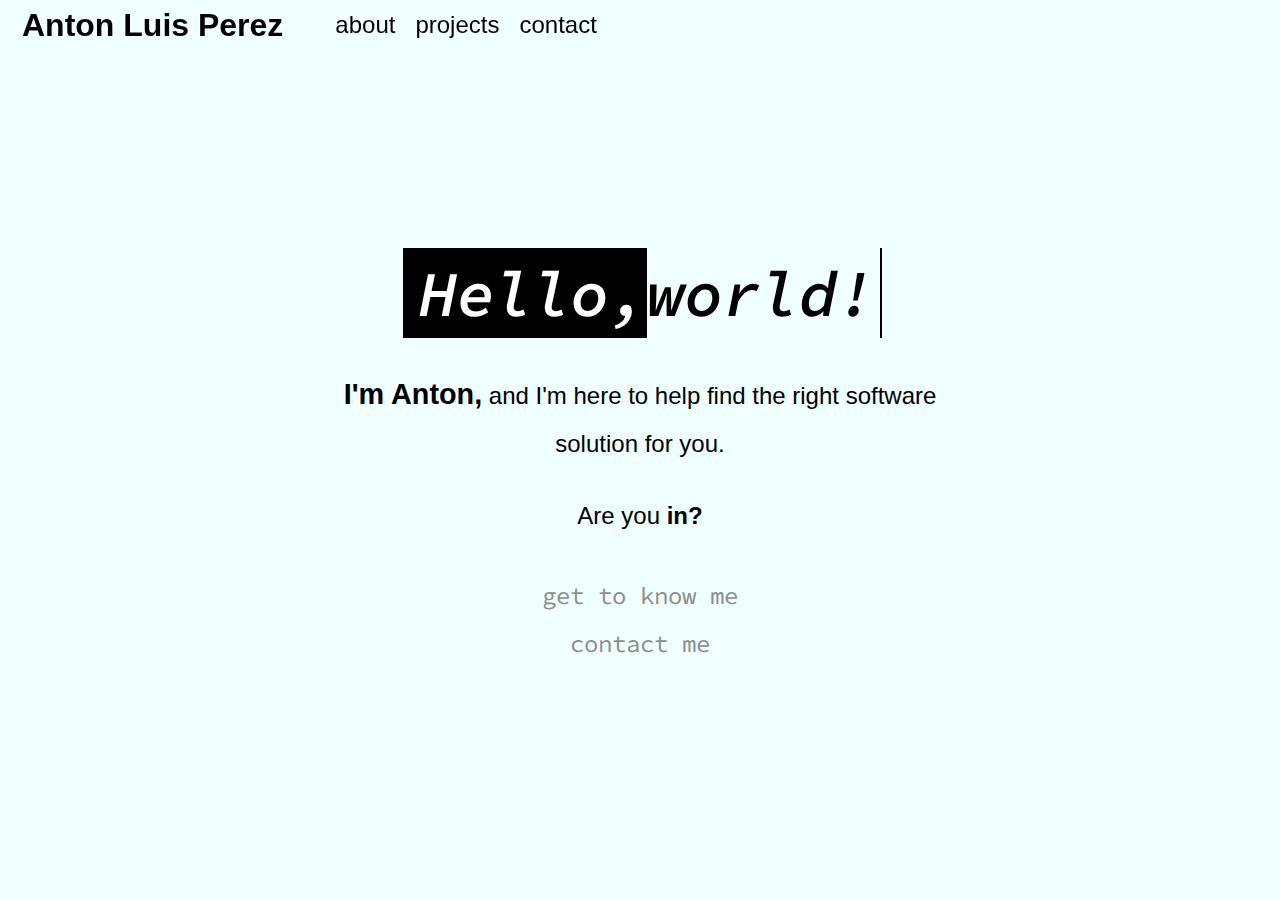
<file: index.html>
<!DOCTYPE html>
<html>
<head>
  <link rel="preconnect" href="https://fonts.googleapis.com">
  <link rel="preconnect" href="https://fonts.gstatic.com" crossorigin>
  <link href="https://fonts.googleapis.com/css2?family=Roboto:ital,wght@0,100..900;1,100..900&family=Source+Code+Pro:ital,wght@0,200..900;1,200..900&display=swap" rel="stylesheet">
  <link rel="stylesheet" href="css/general.css">
  <link rel="stylesheet" href="css/header.css">
  <link rel="stylesheet" href="css/index.css">
  <title>Anton Perez's site</title>
</head>

<body>
<div class="header">
  <div class="header_left">
    <a class="header_name" href="index.html">Anton Luis Perez</a>
  </div>

  <div class="header_right">
    <a class="header_tab" href="pages/about.html">about</a>
    <a class="header_tab" href="pages/projects.html">projects</a>
    <a class="header_tab" href="pages/contact.html">contact</a>
  </div>
</div>

<div class="content">
    <div class="main-index">
      <div class="intro_header">
        <div class="intro_header-1"><span style="padding: 1rem; padding-right: 0; background-color: rgb(0, 0, 0);
          color: white;">
          Hello,</span>world!
        </div>
      </div>
      <div class="intro_spiel">
        <div class="intro_spiel-1"><span style="font-weight: 600; font-size: 1.8rem;">I'm Anton,</span> 
          and I'm here to help find the right software solution for you.</div>
        <div class="intro_spiel-2">Are you <strong>in?</strong></div>
        <a class="header_tab" href="pages/about">get to know me</a><br/>
        <a class="header_tab" href="pages/about">contact me</a>
      </div>
    </div>
</div>

</body>
</html>
</file>
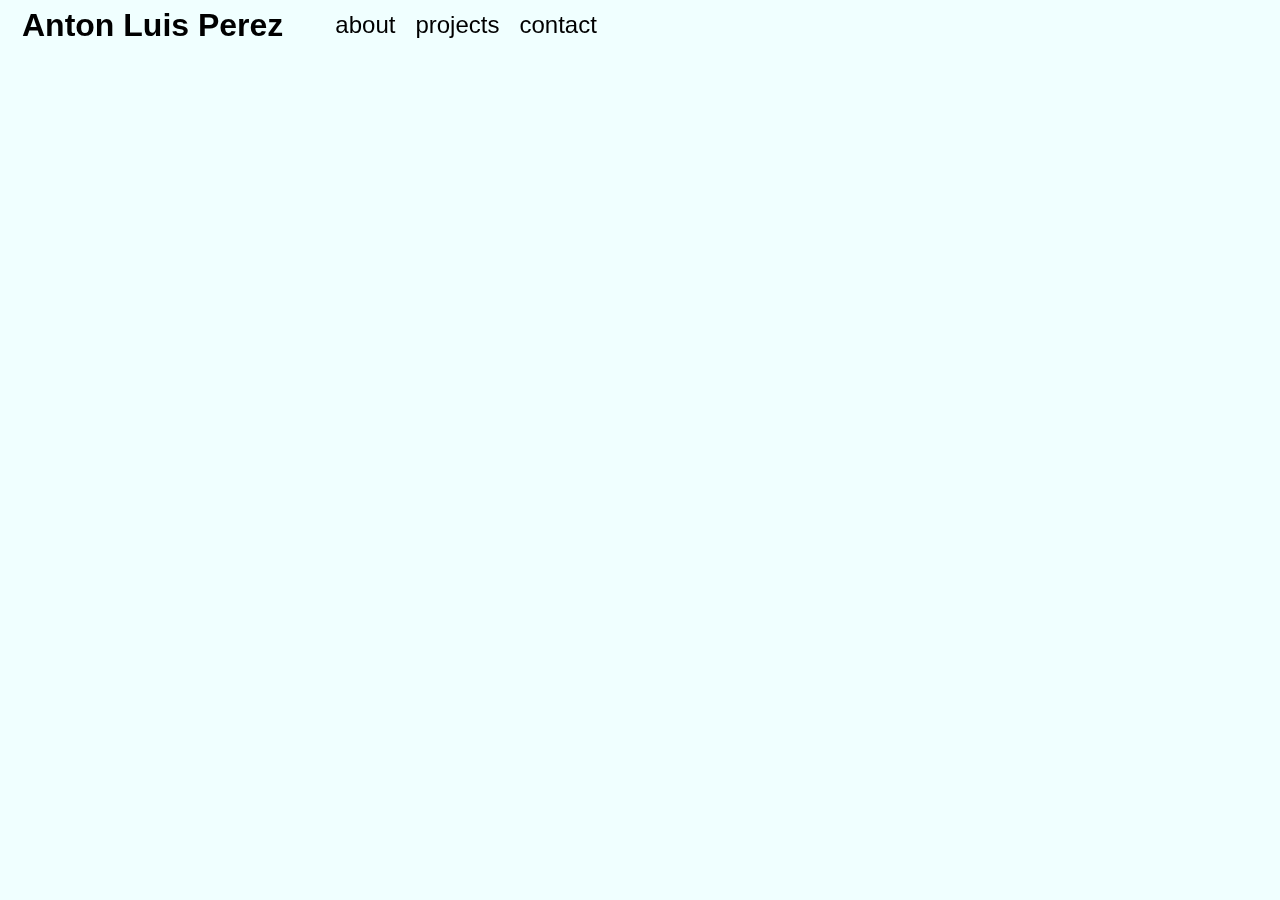
<file: pages/about.html>
<!DOCTYPE html>
<html>
<head>
  <link rel="preconnect" href="https://fonts.googleapis.com">
  <link rel="preconnect" href="https://fonts.gstatic.com" crossorigin>
  <link href="https://fonts.googleapis.com/css2?family=Roboto:ital,wght@0,100..900;1,100..900&family=Source+Code+Pro:ital,wght@0,200..900;1,200..900&display=swap" rel="stylesheet">
  <link rel="stylesheet" href="../css/general.css">
  <link rel="stylesheet" href="../css/header.css">
  <link rel="stylesheet" href="../css/index.css">
  <title>Anton Perez's site</title>
</head>

<body>
<div class="header">
  <div class="header_left">
    <a class="header_name" href="../index.html">Anton Luis Perez</a>
  </div>

  <div class="header_right">
    <a class="header_tab" href="about.html">about</a>
    <a class="header_tab" href="projects.html">projects</a>
    <a class="header_tab" href="contact.html">contact</a>
  </div>
</div>

<div class="content">

</div>

</body>
</html>
</file>
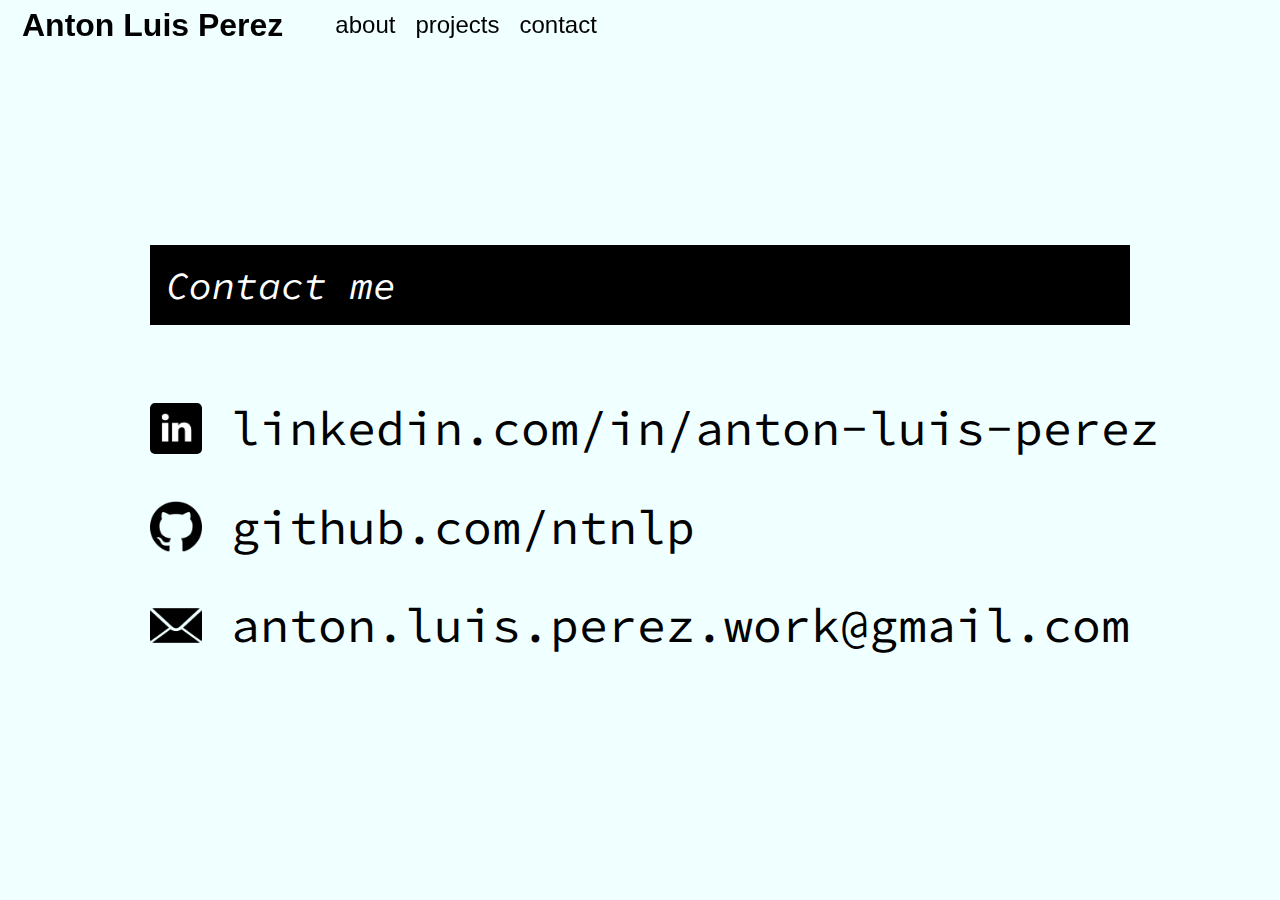
<file: pages/contact.html>
<!DOCTYPE html>
<html>
<head>
  <link rel="preconnect" href="https://fonts.googleapis.com">
  <link rel="preconnect" href="https://fonts.gstatic.com" crossorigin>
  <link href="https://fonts.googleapis.com/css2?family=Roboto:ital,wght@0,100..900;1,100..900&family=Source+Code+Pro:ital,wght@0,200..900;1,200..900&display=swap" rel="stylesheet">
  <link rel="stylesheet" href="../css/general.css">
  <link rel="stylesheet" href="../css/header.css">
  <link rel="stylesheet" href="../css/contact.css">
  <link rel="stylesheet" href="../css/projects.css">
  <title>Anton Perez's site</title>
</head>

<body>
<div class="header">
  <div class="header_left">
    <a class="header_name" href="../index.html">Anton Luis Perez</a>
  </div>

  <div class="header_right">
    <a class="header_tab" href="about.html">about</a>
    <a class="header_tab" href="projects.html">projects</a>
    <a class="header_tab" href="contact.html">contact</a>
  </div>
</div>

<div class="content">
  <div class="main_contact">
    <header>Contact me</header>
    <div class="row">
      <img class="icon_linkedin" src="../images/icons/linkedin.png">
      <a class="link_text" href="https://www.linkedin.com/in/anton-luis-perez/">linkedin.com/in/anton-luis-perez</a>
    </div>
    <div class="row">
      <img class="icon_github" src="../images/icons/github.png">
      <a class="link_text" href="https://github.com/ntnlp">github.com/ntnlp</a>
    </div>
    <div class="row">
      <img class="icon_email" src="../images/icons/email.png">
      <a class="link_text" href="mailto:anton.luis.perez.work@gmail.com">anton.luis.perez.work@gmail.com</a>
    </div>
  </div>
</div>

</body>
</html>
</file>
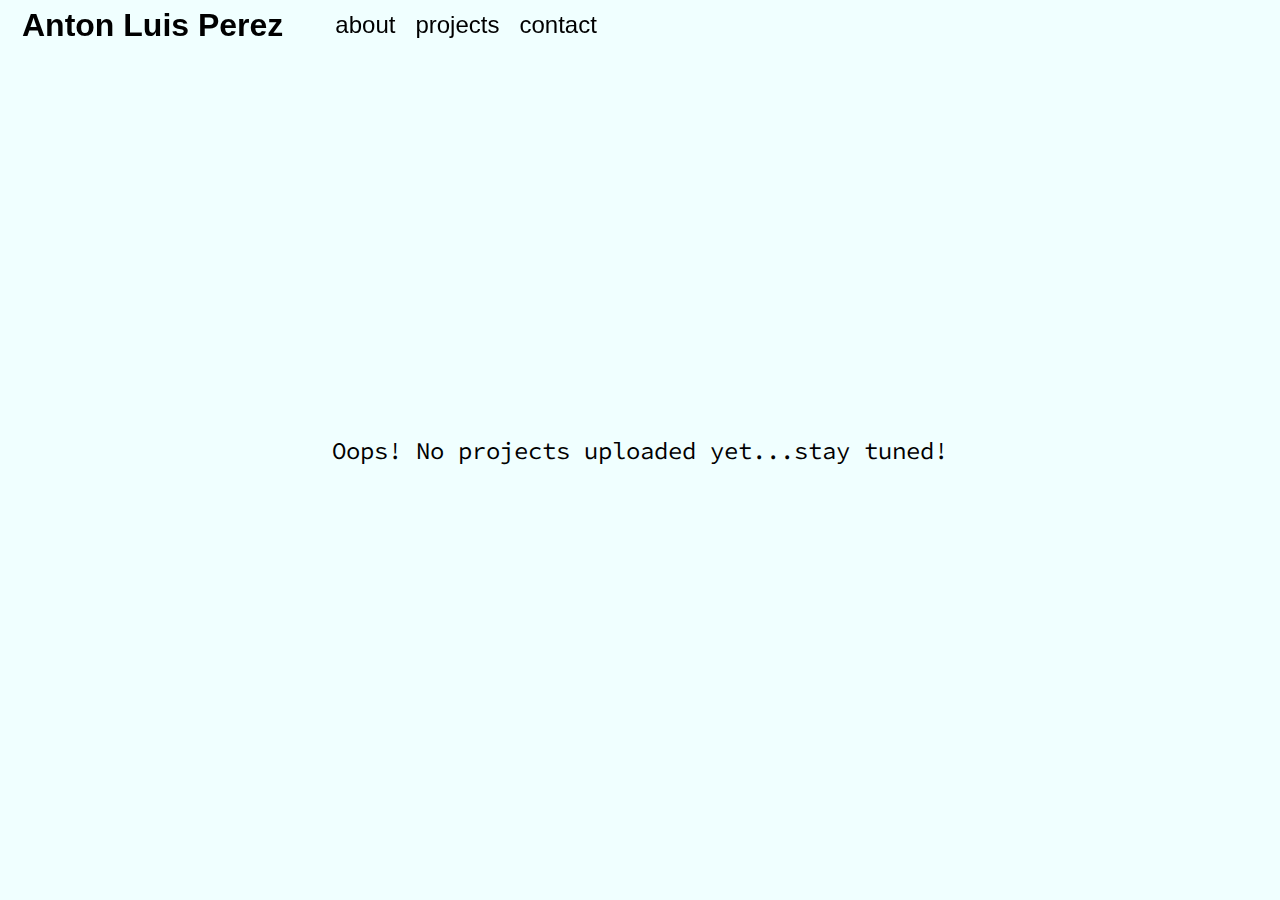
<file: pages/projects.html>
<!DOCTYPE html>
<html>
<head>
  <link rel="preconnect" href="https://fonts.googleapis.com">
  <link rel="preconnect" href="https://fonts.gstatic.com" crossorigin>
  <link href="https://fonts.googleapis.com/css2?family=Roboto:ital,wght@0,100..900;1,100..900&family=Source+Code+Pro:ital,wght@0,200..900;1,200..900&display=swap" rel="stylesheet">
  <link rel="stylesheet" href="../css/general.css">
  <link rel="stylesheet" href="../css/header.css">
  <link rel="stylesheet" href="../css/index.css">
  <link rel="stylesheet" href="../css/projects.css">
  <title>Anton Perez's site</title>
</head>

<body>
<div class="header">
  <div class="header_left">
    <a class="header_name" href="../index.html">Anton Luis Perez</a>
  </div>

  <div class="header_right">
    <a class="header_tab" href="about.html">about</a>
    <a class="header_tab" href="projects.html">projects</a>
    <a class="header_tab" href="contact.html">contact</a>
  </div>
</div>

<div class="content">
  <div class="page_error">Oops! No projects uploaded yet...stay tuned!</div>
</div>

</body>
</html>
</file>
<file: css/general.css>
body{
  font-family: Arial;
  font-size: 1.5rem;
  background-color: rgb(255, 255, 255);
}
body, html{
  margin: 0;
  padding: 0;
}
a{
  text-decoration: none;
  color: black;
}
.content{
  display: flex;
  flex-direction: column;
  justify-content: center;
  align-items: center;
  height: 100dvh;
  background-color: azure;
}

  
@media screen and (max-width: 600px) {
  .content{
    padding-top: 4rem;
  }
}
</file>
<file: css/header.css>
.header{
  display: flex;
  height: 50px;
  align-items: center;
  margin: 0; padding: 0;
  position: fixed; top: 0; left: 0; right: 0;
}
.header_left{
  padding: 5px; padding-left: 15px;
}
.header_right{
  padding-left: 30px;
  flex: 1;
  display: flex;
  justify-content: start;
}

.header_name{
  font-size: 2rem;
  text-align: center;
  padding: 7px;
  font-weight: 600;
  text-wrap: nowrap;
}

.header_right a{
  transition: 0.2s ease-in-out;
  padding: 5px 10px 5px 10px;
}
.header_right a:hover{
  background-color: black;
  color: white;
}

@media screen and (max-width: 600px) {
  .header{
    flex-direction: column;
  }
  .header_left{
    background-color: rgb(255, 255, 255);
    color: rgb(0, 0, 0);
    width: 100%;
    text-align: center;
    padding: 3px;
  }
  .header_right{
    padding-left: 0px;
    flex-direction: column;
    width: 100%;
  }
  .header_right a{
    display: block;
    text-align: center;
    background-color: black;
    color: white;
    border-bottom: 2px solid black;
    border-top: 2px solid black;
  }
    .header_right a:hover{
    background-color: rgb(255, 255, 255);
    color: rgb(0, 0, 0);
    text-decoration: underline;
  }
}
</file>
<file: css/index.css>
.intro_header{
  display: flex;
  justify-content: center;
  margin-bottom: 17px;
}
.intro_header-1{
  font-family: "Source Code Pro", monospace;
  font-style: italic;
  padding: 5px;
  margin: 15px;
  font-weight: 600; font-size: 4rem;
  border-right: 2px solid black;
  animation:
   blinking 1s steps(1, end) infinite, 
   typing 2s steps(14, end);
  overflow: hidden;
  white-space: nowrap;
}
.intro_spiel{
  text-align: center;
  padding-right: 8%;padding-left: 8%;
  line-height: 3rem;
}
.intro_spiel-2{
  margin-top: 1.5rem;
  margin-bottom: 2rem; 
}
.intro_spiel a{
  font-family: "Source Code Pro", monospace;
  color: rgb(141, 141, 141);
  transition-duration: 0.5s;
  transition-timing-function: ease-in-out;
  line-height: 2.5rem;
}
.intro_spiel a:hover{
  color: rgb(0, 0, 0);
  text-decoration: underline;
}

@media screen and (max-width: 600px) {
  .intro_header-1, .intro_header-2{
    font-size: 3rem;
  }
}

@keyframes blinking {
  0% {border-color: transparent;}
  50% {border-color: black;}
  100%{border-color: transparent;}
}

@keyframes typing {
  0% {width: 0;}
  100% {width: 60%;}
}
</file>
<file: css/contact.css>
.main_contact{
  font-family: 'Source Code Pro';
  display: flex;
  flex-direction: column;
  row-gap: clamp(1rem, 3vw, 10rem);
}

.main_contact header{
  font-family: 'Source Code Pro';
  display: block;
  font-style: italic;
  padding: clamp(0.5rem, 2.5vw, 1rem);
  background-color: black;
  color: white;
  font-size: clamp(1.5em, 3vw, 2.5rem);
  margin-bottom: clamp(1.7rem, 3vw, 2.2rem);
}

.main_contact .row{
  display: flex;
  align-items: center;
  column-gap: 3%;
}

.icon_linkedin{
  border-radius: 10%;
}

.row img{
  width: clamp(1.5rem, 4vw, 15rem);
}

.link_text{
  font-size: clamp(1rem, 4vw, 3rem);
  white-space: nowrap;
}
</file>
<file: css/projects.css>
.page_error{
  font-family: 'Source Code Pro';
  text-align: center;
}
</file>
